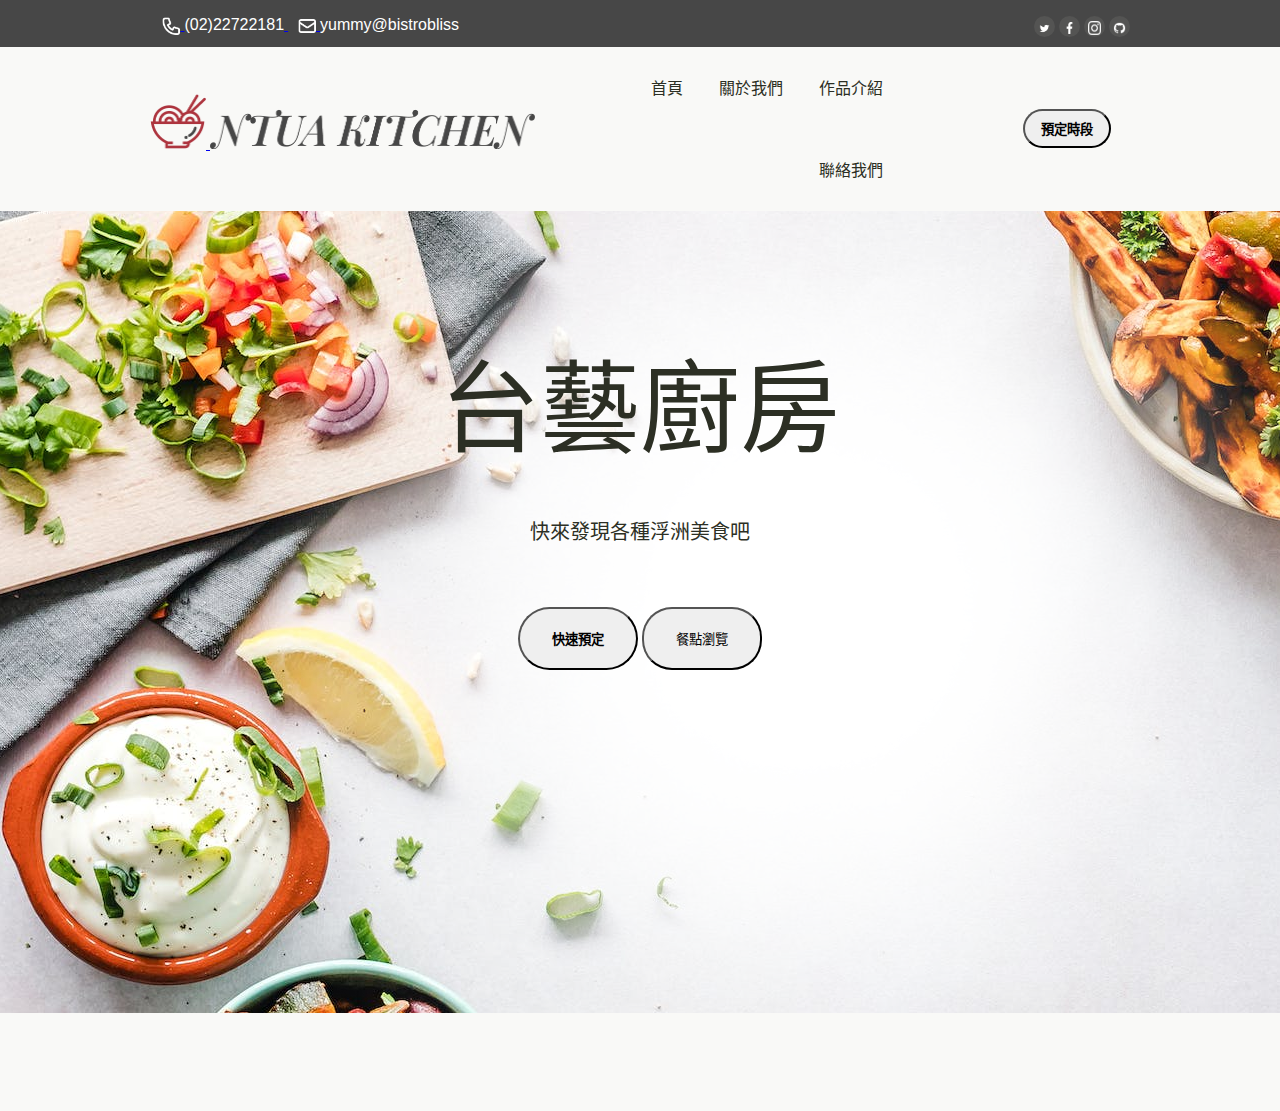
<file: index.html>
<!DOCTYPE html>
<html lang="zh-tw">
  <head>
    <meta charset="UTF-8" />
    <meta name="viewport" content="width=device-width, initial-scale=1.0" />
    <title>homepage</title>
    <link href="./css/reset.css" rel="stylesheet" />
    <link href="./css/main.css" rel="stylesheet" />
  </head>
  <body>
    <!--聯絡資訊 & nav------------------------------->
    <header>
      <!--聯絡資訊電話--------------------------------->
      <div class="topbar">
        <div class="contact">
          <a href="#" class="phone">
            <img
              src="./img/phone.png"
              width="18px"
              style="vertical-align: middle"
            />
            <p class="pnum">(02)22722181</p>
          </a>
          <!--聯絡資訊信箱----------------------------------->
          <a href="#" class="phone"
            ><img
              src="./img/mail.png"
              width="18px"
              style="vertical-align: middle"
            />
            <p class="address">yummy@bistrobliss</p>
          </a>
        </div>
        <!--聯絡資訊社交媒體-------------------------->
        <div class="social">
          <!--推特------------------------->
          <div class="twitter">
            <img
              src="./img/logo-twitter.png"
              width="10.84px"
              style="vertical-align: middle"
            />
          </div>
          <!--fb------------------------------------------------------------------------>
          <div class="fb">
            <img
              src="./img/logo-fb.png"
              height="11.81px"
              style="vertical-align: middle"
            />
          </div>
          <!--ig------------------------------------------------------------------>
          <div class="ig">
            <img
              src="./img/logo-instagram.png"
              width="13.15px"
              style="vertical-align: middle"
            />
          </div>
          <!--cat------------------------------------------------------------>
          <div class="github">
            <img
              src="./img/logo-github.png"
              width="12.58px"
              style="vertical-align: middle"
            />
          </div>
        </div>
      </div>
      <!--navigation-------------------------------------------------------->
      <div class="ntua_kit_nav">
        <!--麵--------------------------------------------------------------------------------------->
        <div class="logo">
          <a href="#" class="noodle"> <img src="./img/japanese-food.png" /> </a>
          <a href="#" class="kit"> <img src="./img/Cuisine.png" /> </a>
        </div>
        <ul class="nav">
          <!--li---------------------------------------------------->
          <li>
            <a>首頁</a>
          </li>
          <li>
            <a>關於我們</a>
          </li>
          <li>
            <a>作品介紹</a>
          </li>
          <li>
            <a>聯絡我們</a>
          </li>
        </ul>
        <button class="button1">預定時段</button>
      </div>
    </header>
    <div class="hero">
      <h1 class="title">台藝廚房</h1>
      <p class="text">快來發現各種浮洲美食吧</p>
      <div class="abutton">
        <button class="button2">快速預定</button>
        <button class="button3">餐點瀏覽</button>
      </div>
    </div>
  </body>
</html>
</file>
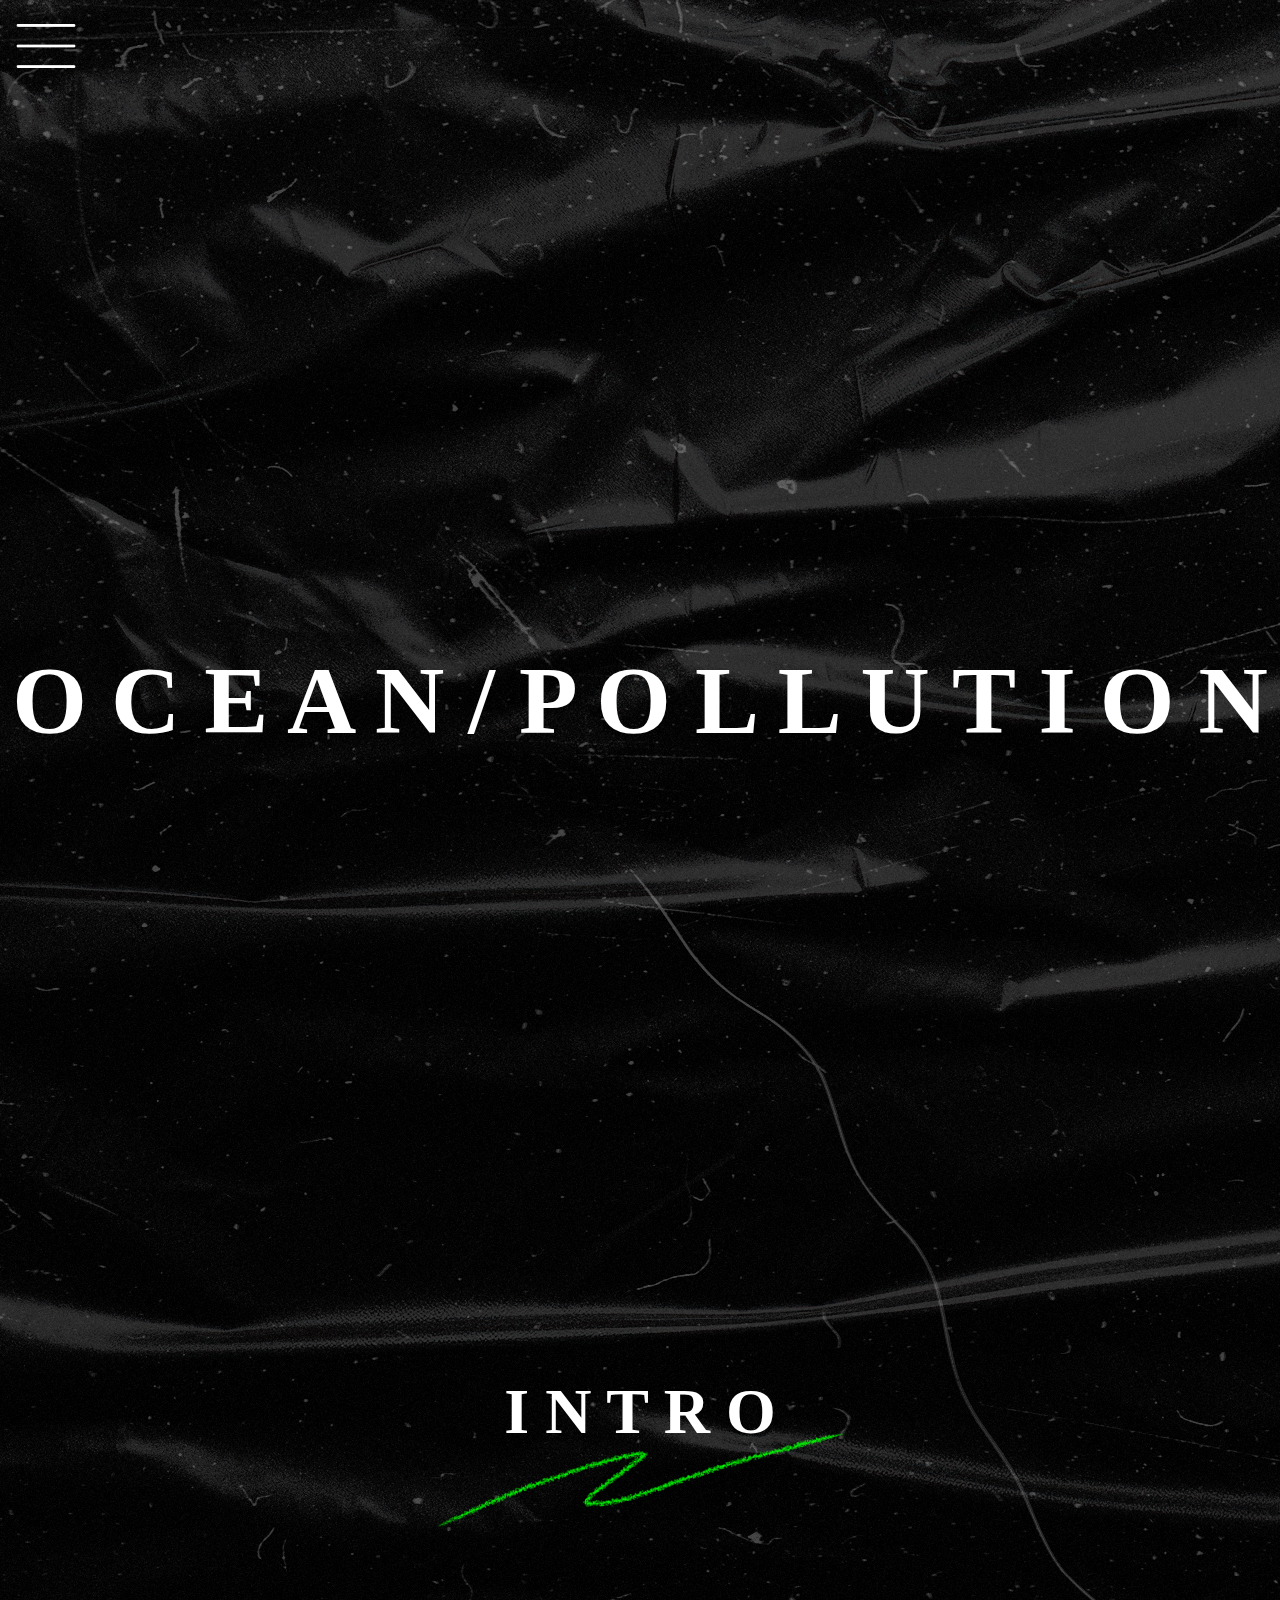
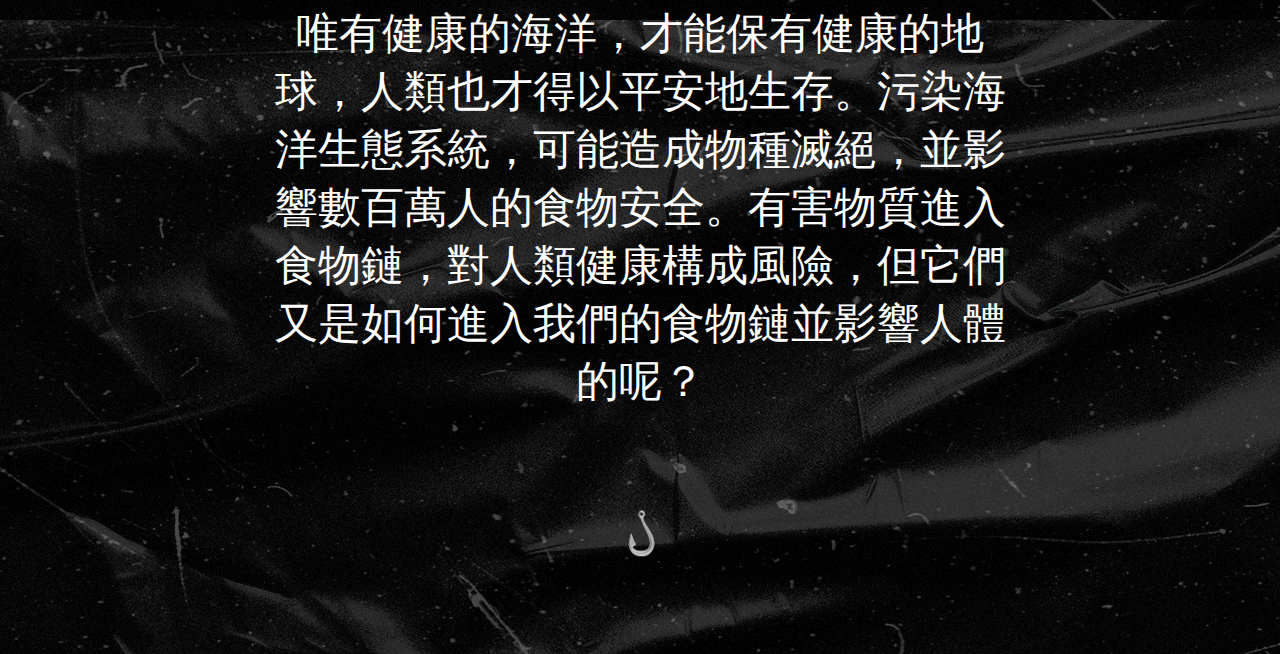
<file: ocean_pollution/0.0/index.html>
<!DOCTYPE html>
<html lang="en">
  <head>
    <meta charset="UTF-8" />
    <meta name="viewport" content="width=device-width, initial-scale=1.0" />
    <title>Homepage</title>
    <link rel="stylesheet" href="./20231211_main.css" />
  </head>
  <body>
    <!--hamburger button-->
    <button type="button" class="btn_nav">
      <span class="material-symbols-rounded nav_icon"
        ><img src="./img/dehaze.png"
      /></span>
    </button>
    <!--scroller 1-->
    <div class="scroller" data-direction="right" data-speed="slow">
      <div class="scroller__inner tag-list">
        <div class="fish_item fish_xl">
          <img src="./img/fish_xl_01.png" class="f fxl01" />
          <img src="./img/fish_xl_02.png" class="f fxl02" />
          <img src="./img/fish_xl_03.png" class="f fxl03" />
        </div>
        <div class="fish_item fish_m">
          <img src="./img/fish_m_01.png" class="f fm01" />
          <img src="./img/fish_m_02.png" class="f fm02" />
          <img src="./img/fish_m_03.png" class="f fm03" />
        </div>
        <div class="fish_item fish_s">
          <img src="./img/fish_s_01.png" class="f fs01" />
          <img src="./img/fish_s_02.png" class="f fs02" />
          <img src="./img/fish_s_03.png" class="f fs03" />
        </div>
      </div>
    </div>
    <!--name-->
    <div class="name"><h1>O C E A N / P O L L U T I O N</h1></div>
    <!--scroller 2-->
    <div class="scroller scroller_02" data-direction="left" data-speed="slow">
      <div class="scroller__inner tag-list">
        <div class="fish_item fish_xl">
          <img src="./img/fish_xl_01.png" class="f fxl01" />
          <img src="./img/fish_xl_02.png" class="f fxl02" />
          <img src="./img/fish_xl_03.png" class="f fxl03" />
        </div>
        <div class="fish_item fish_m">
          <img src="./img/fish_m_01.png" class="f fm01" />
          <img src="./img/fish_m_02.png" class="f fm02" />
          <img src="./img/fish_m_03.png" class="f fm03" />
        </div>
        <div class="fish_item fish_s">
          <img src="./img/fish_s_01.png" class="f fs01" />
          <img src="./img/fish_s_02.png" class="f fs02" />
          <img src="./img/fish_s_03.png" class="f fs03" />
        </div>
      </div>
    </div>
    <!--index-->>
    <div class="index-intro">
      <div class="intro">
        <!--title-->
        <div class="title">
          <h2>I N T R O</h2>
        </div>
        <img class="title-deco" src="./img/intro-deco.png" />
      </div>
      <!--intro-->
      <div class="text">
        <p>
          唯有健康的海洋，才能保有健康的地球，人類也才得以平安地生存。污染海洋生態系統，可能造成物種滅絕，並影響數百萬人的食物安全。有害物質進入食物鏈，對人類健康構成風險，但它們又是如何進入我們的食物鏈並影響人體的呢？
        </p>
      </div>
      <div class="hook">
        <a href="../2.0/pollution.html" target="_blank">
          <button type="button" class="btn-hook">
            <img src="./img/hook-gif.gif" alt="hook" />
          </button>
        </a>
      </div>
    </div>

    <!--js-->
    <script src="./jquery.js"></script>
    <script>
      const scrollers = document.querySelectorAll(".scroller");

      if (!window.matchMedia("(prefers-reduced-motion: reduce)").matches) {
        addAnimation();
      }

      function addAnimation() {
        scrollers.forEach((scroller) => {
          scroller.setAttribute("data-animated", true);

          const scrollerInner = scroller.querySelector(".scroller__inner");
          const scrollerContent = Array.from(scrollerInner.children);

          scrollerContent.forEach((item) => {
            const duplicatedItem = item.cloneNode(true);
            duplicatedItem.setAttribute("aria-hidden", true);
            scrollerInner.appendChild(duplicatedItem);
          });
        });
      }
    </script>
    <!--魚hover換圖-->
    <script>
      var tempXl =
        '<img src="./img/fish_xl_01.png" class="f fxl01" /><img src="./img/fish_xl_02.png" class="f fxl02" /><img src="./img/fish_xl_03.png" class="f fxl03" />';
      var tempXlHover =
        '<img src="./img/fish_hover_xl_01.png" class="f fxl01" /><img src="./img/fish_hover_xl_02.png" class="f fxl02" /><img src="./img/fish_hover_xl_03.png" class="f fxl03" />';
      var tempM =
        '<img src="./img/fish_m_01.png" class="f fm01" /><img src="./img/fish_m_02.png" class="f fm02" /><img src="./img/fish_m_03.png" class="f fm03" />';
      var tempMHover =
        '<img src="./img/fish_hover_m_01.png" class="f fm01" /><img src="./img/fish_hover_m_02.png" class="f fm02" /><img src="./img/fish_hover_m_03.png" class="f fm03" />';
      var tempS =
        '<img src="./img/fish_s_01.png" class="f fs01" /><img src="./img/fish_s_02.png" class="f fs02" /><img src="./img/fish_s_03.png" class="f fs03" />';
      var tempSHover =
        '<img src="./img/fish_hover_s_01.png" class="f fs01" /><img src="./img/fish_hover_s_02.png" class="f fs02" /><img src="./img/fish_hover_s_03.png" class="f fs03" />';
      function hoverImageChange(size, tempHover, tempDefault) {
        $(size).mouseenter(function () {
          $(this).html(tempHover);
        });
        $(size).mouseleave(function () {
          $(this).html("");
          $(this).html(tempDefault);
        });
      }
      hoverImageChange(".fish_xl", tempXlHover, tempXl);
      hoverImageChange(".fish_m", tempMHover, tempM);
      hoverImageChange(".fish_s", tempSHover, tempS);
    </script>
  </body>
</html>
</file>
<file: css/main.css>
body {
  background-color: #f9f9f7;
  color: #2c2f24;
}
p {
  font-family: Arial;
}
.topbar {
  background-color: #474747;
  vertical-align: middle;
  text-decoration: none;
  line-height: 45px;
  padding: 0px 150px 0px 150px;
}
.topbar p {
  color: #ffffff;
  font-size: 16px;
}
.contact {
  display: inline-block;
  vertical-align: middle;
  width: 319px;
  text-align: right;
}
.phone {
  padding: 0px 10px 0px 0px;
}
.phone a {
  width: 121px;
}
.phone img {
  width: 18px;
}
.pnum {
  color: #ffffff;
  display: inline-block;
  text-decoration: none;
}
.mail a {
  width: 173px;
}
.mail img {
  width: 18px;
}
.address {
  color: #ffffff;
  display: inline-block;
  text-decoration: none;
}
.twitter {
  background-color: #f9f9f712;
  height: 21px;
  width: 21px;
  border-radius: 20px;
  text-align: center;
  vertical-align: middle;
  line-height: 21px;
  display: inline-block;
}
.fb {
  background-color: #f9f9f712;
  height: 21px;
  width: 21px;
  border-radius: 20px;
  text-align: center;
  vertical-align: middle;
  line-height: 21px;
  display: inline-block;
}
.ig {
  background-color: #f9f9f712;
  height: 21px;
  width: 21px;
  border-radius: 20px;
  text-align: center;
  vertical-align: middle;
  line-height: 21px;
  display: inline-block;
}
.github {
  background-color: #f9f9f712;
  height: 21px;
  width: 21px;
  border-radius: 20px;
  text-align: center;
  vertical-align: middle;
  line-height: 21px;
  display: inline-block;
}
.social {
  line-height: 25px;
  width: calc(100% - 323px);
  text-align: right;
  display: inline-block;
  vertical-align: middle;
}

.noodle img {
  width: 56px;
}
.kit img {
  width: 325px;
}
.logo {
  display: inline-block;
  padding-left: 150px;
  padding-top: 20px;
  margin: 0;
  vertical-align: middle;
  text-align: center;
}
.ntua_kit_nav ul {
  display: inline-block;
  padding: 0px 120px 0px 80px;
  margin: 0;
  vertical-align: middle;
  width: calc(100% - 1000px);
  text-align: right;
}
.nav li {
  display: inline-block;
  position: relative;
  vertical-align: middle;
}
.nav li a {
  padding: 6px 16px 6px 16px;
  border-radius: 34px;
  vertical-align: middle;
}
.button1 {
  padding: 8px 16px 8px 16px;
  border-radius: 34px;
  font-weight: bolder;
  vertical-align: middle;
}
.nav li a:hover {
  background: #dbdfd0;
}
.ntua_kit_nav {
  line-height: 80px;
}
.hero {
  height: 900px;
  background-image: url(../img/bg.png);
  background-repeat: no-repeat;
}
.title {
  font-size: 100px;
  font-weight: 400;
  text-align: center;
  height: 96px;
  line-height: 400px;
}
.text {
  font-size: 20px;
  height: 32px;
  line-height: 450px;
  text-align: center;
}
.button2 {
  padding: 20px 32px 20px 32px;
  border-radius: 34px;
  font-weight: bolder;
}
.button3 {
  padding: 20px 32px 20px 32px;
  border-radius: 30px;
  font-weight: 1.5px solid#000000;
}
.abutton {
  vertical-align: middle;
  text-align: center;
  line-height: 600px;
}
.button1:hover {
  background-color: #ad343e;
  color: #ffffff;
  border-style: none;
}
.button2:hover {
  background-color: #ad343e;
  color: #ffffff;
  border-style: none;
}
.button3:hover {
  background-color: #ad343e;
  color: #ffffff;
  border-style: none;
}
</file>
<file: ocean_pollution/0.0/20231211_main.css>
/* .fish {
  padding: 30px;
  position: relative;
  width: 100%;
}
.f {
  height: auto;
  width: 100%;
  opacity: 0;
  animation-name: switch;
  animation-duration: 1.5s;
  animation-iteration-count: infinite;
}
.fxl01 {
  position: absolute;
  animation-delay: 0s;
}
.fxl02 {
  position: absolute;
  animation-delay: 0.5s;
}
.fxl03 {
  position: absolute;
  animation-delay: 1s;
}

.fm01 {
  position: absolute;
  animation-delay: 0s;
}
.fm02 {
  position: absolute;
  animation-delay: 0.5s;
}
.fm03 {
  position: absolute;
  animation-delay: 1s;
}

.fs01 {
  position: absolute;
  animation-delay: 0s;
}
.fs02 {
  position: absolute;
  animation-delay: 0.5s;
}
.fs03 {
  position: absolute;
  animation-delay: 1s;
} */
/*scroller*/
* {
  box-sizing: border-box;
  padding: 0;
  margin: 0;
}

.scroller {
  max-width: 100vw;
  /* border: 3px solid lime; */
}

.scroller__inner {
  display: flex;
  /*padding-block: 1rem;*/
  flex-wrap: wrap;
  gap: 1rem;
}

.scroller[data-animated="true"] {
  overflow: hidden;
}

.scroller[data-animated="true"] .scroller__inner {
  width: max-content;
  flex-wrap: nowrap;
  transform: translateX(-10px);
  animation: scroll var(--_animation-duration, 20s)
    var(--_animation-direction, forwards) linear infinite;
}

.scroller[data-direction="right"] {
  --_animation-direction: reverse;
}

.scroller[data-direction="slow"] {
  --_animation-duration: 20s;
}
.scroller[data-speed="fast"] {
  --_animation-duration: 10s;
}

.fish_item {
  /*max-height: 200px;
  max-width: 300px;
   object-fit: contain;
  object-position: center; */
  transition: 300ms;
  cursor: pointer;
  background-position: center;
  background-repeat: no-repeat;
  background-size: contain;
  height: 500px;
  width: 600px;
  position: relative;
}
.f {
  opacity: 0;
  animation-name: switch;
  animation-duration: 1.5s;
  animation-iteration-count: infinite;
}
.fish_item img {
  width: 100%;
  position: absolute;
  left: 0;
}
.fish_xl img {
  top: calc(50% - 66px);
}
.fxl01 {
  animation-delay: 0s;
}
.fxl02 {
  animation-delay: 0.5s;
}
.fxl03 {
  animation-delay: 1s;
}

.fm01 {
  animation-delay: 0s;
}
.fm02 {
  animation-delay: 0.5s;
}
.fm03 {
  animation-delay: 1s;
}

.fs01 {
  animation-delay: 0s;
}
.fs02 {
  animation-delay: 0.5s;
}
.fs03 {
  animation-delay: 1s;
}
.fish_m img {
  top: calc(50% - 75px);
}
.fish_s img {
  top: calc(50% - 97px);
}
.scroller[data-animated="true"]
  .scroller__inner:has(img:hover, img:active, img:focus) {
  -webkit-animation-play-state: paused;
  animation-play-state: paused;
}

/* .fish_item:hover,
.fish_item:focus,
.fish_item:active {
  transform: scale(1.2);
  filter: saturate(1.5);
} */

.scroller[data-animated="true"]
  .scroller__inner:has(.fish_item:hover, .fish_item:active, .fish_item:focus) {
  -webkit-animation-play-state: paused;
  animation-play-state: paused;
}

.f:hover,
.f:focus,
.f:active {
  transform: scale(1.1);
  filter: saturate(1.5);
}

@keyframes scroll {
  to {
    transform: translate(-100vw);
  }
}
@keyframes switch {
  0% {
    opacity: 0;
  }
  32% {
    opacity: 0;
  }
  33% {
    opacity: 1;
  }
  66% {
    opacity: 1;
  }
  67% {
    opacity: 0;
  }
  100% {
    opacity: 0;
  }
}
.scroller_02 .fish_item img {
  transform: rotateY(180deg);
}

/**/

body {
  background-image: url(./img/0.0_bg.jpg);
  width: 100%;
  height: 100vh;
}

.btn_nav {
  background-color: transparent;
  border-color: transparent;
}

.name {
  padding: 50px 0px 80px 0px;
}

h1 {
  color: #ffffff;
  font-size: 72pt;
  font-weight: bolder;
  text-align: center;
}

.index-intro {
  display: flex;
  position: absolute;
  height: 100vh;
  padding: 0 20vw;
  flex-wrap: nowrap;
  flex-direction: column;
  justify-content: space-evenly;
}

.intro {
  display: flex;
  justify-content: center;
  align-items: center;
  flex-direction: column;
}

.title {
  display: flex;
  justify-content: center;
  align-items: center;
}

h2 {
  position: absolute;
  color: #ffffff;
  font-size: 48pt;
  font-weight: bolder;
  text-align: center;
  z-index: 2;
}

.title-deco {
  position: relative;
  z-index: 1;
}

.text {
  color: #ffffff;
  font-size: 32pt;
  text-align: center;
}

.hook {
  display: flex;
  justify-content: center;
  align-items: center;
}

.btn-hook {
  display: flex;
  justify-content: center;
  align-items: center;
  background-color: transparent;
  border: transparent;
}

.btn-hook img {
  width: 10vw;
}

/*---------------------keyframs---------------------*/
@keyframes switch {
  0% {
    opacity: 0;
  }
  32% {
    opacity: 0;
  }
  33% {
    opacity: 1;
  }
  66% {
    opacity: 1;
  }
  67% {
    opacity: 0;
  }
  100% {
    opacity: 0;
  }
}
</file>
